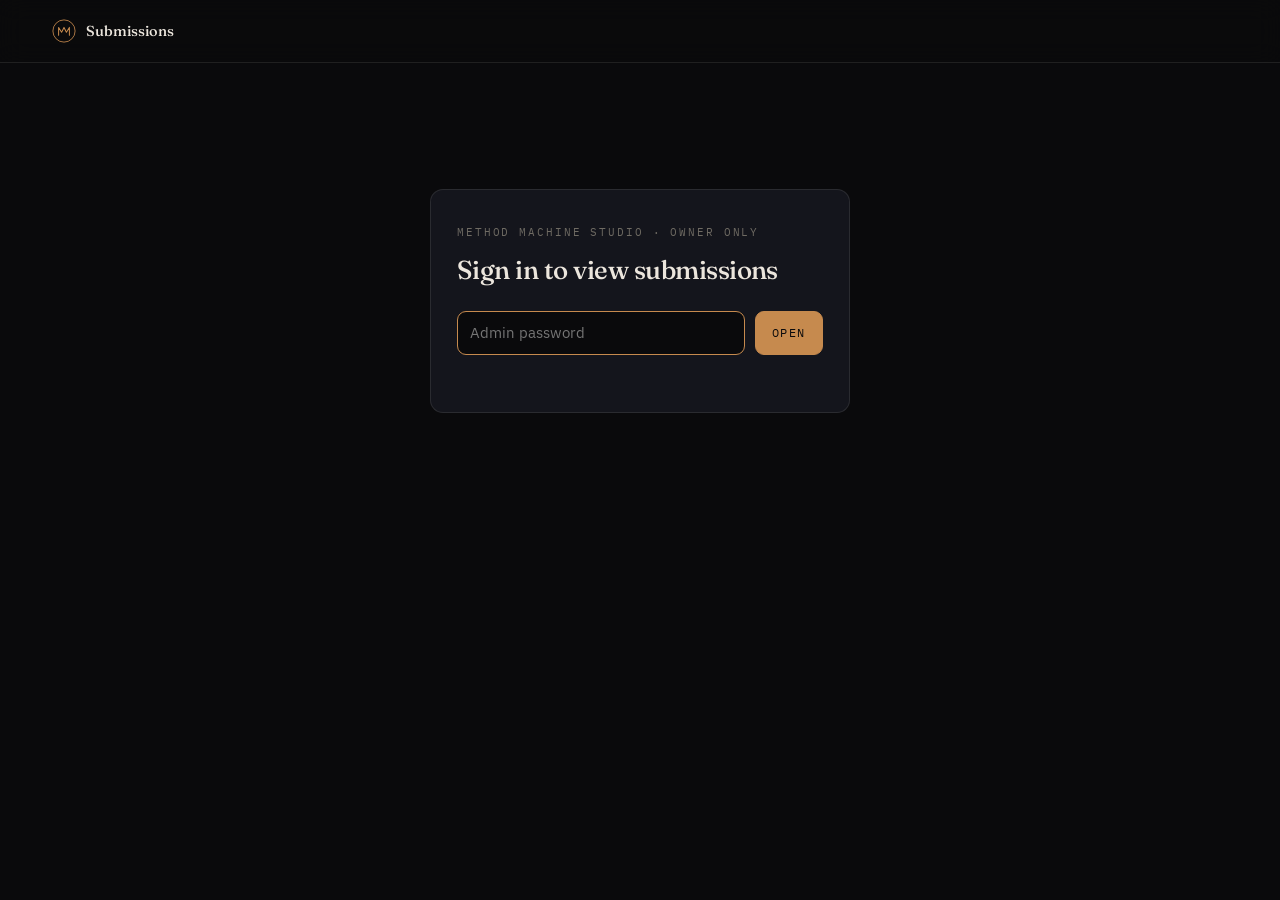
<file: public/admin.html>
<!doctype html>
<html lang="en">
<meta charset="utf-8">
<meta name="viewport" content="width=device-width, initial-scale=1">
<title>Submissions — Method Machine Studio</title>
<meta name="robots" content="noindex, nofollow">
<link rel="icon" href="/favicon.svg" type="image/svg+xml">
<meta name="theme-color" content="#0a0a0c">
<link rel="preconnect" href="https://fonts.googleapis.com">
<link rel="preconnect" href="https://fonts.gstatic.com" crossorigin>
<link rel="stylesheet" href="https://fonts.googleapis.com/css2?family=Fraunces:opsz,wght@9..144,500&family=IBM+Plex+Mono:wght@400;500&family=IBM+Plex+Sans:wght@400;500&display=swap">
<style>
  :root{
    --stage:#0a0a0c; --panel:#14151c; --panel-2:#1b1d26; --ink:#ece6dd; --ink-dim:#a7a49c; --ink-faint:#6f6b63;
    --copper:#c68a4e; --copper-hi:#e2b681; --blue:#6098de; --blue-hi:#a3c3ef;
    --line:rgba(236,230,221,.10); --line-copper:rgba(198,138,78,.28); --line-blue:rgba(96,152,222,.32);
    --f-disp:"Fraunces",Georgia,serif; --f-body:"IBM Plex Sans",system-ui,sans-serif; --f-mono:"IBM Plex Mono",ui-monospace,monospace;
    color-scheme:dark;
  }
  *{box-sizing:border-box}
  [hidden]{display:none!important}
  body{margin:0; background:var(--stage); color:var(--ink); font-family:var(--f-body); font-size:14.5px; line-height:1.55}
  h1,h2{margin:0; font-family:var(--f-disp); font-weight:500; letter-spacing:-.02em}
  p{margin:0}
  button,input{font:inherit; color:inherit}
  :focus-visible{outline:2px solid var(--blue); outline-offset:2px}
  .lbl{font-family:var(--f-mono); font-size:10.5px; letter-spacing:.18em; text-transform:uppercase; color:var(--ink-faint)}
  .wrap{max-width:1240px; margin-inline:auto; padding-inline:clamp(16px,3vw,32px)}
  .top{border-bottom:1px solid var(--line); background:rgba(10,10,12,.9); position:sticky; top:0; z-index:5; backdrop-filter:blur(12px)}
  .top .wrap{display:flex; align-items:center; gap:14px; min-height:62px; flex-wrap:wrap}
  .brand{display:flex; align-items:center; gap:10px; margin-right:auto}
  .brand svg{width:24px; height:24px}
  .brand b{font-family:var(--f-disp); font-weight:500}
  .btn{display:inline-flex; align-items:center; justify-content:center; min-height:44px; padding:10px 16px; border-radius:9px; border:1px solid var(--line-blue); background:transparent; color:var(--ink); font-family:var(--f-mono); font-size:11.5px; letter-spacing:.14em; text-transform:uppercase; cursor:pointer}
  .btn:hover{background:rgba(96,152,222,.1)}
  .btn.go{background:var(--copper); border-color:var(--copper); color:var(--stage)}
  .btn.go:hover{background:var(--copper-hi)}
  input[type=password],input[type=search]{background:var(--stage); border:1px solid var(--line); border-radius:9px; min-height:44px; padding:10px 12px}
  input:focus{outline:none; border-color:var(--copper)}

  .gate{max-width:420px; margin:14vh auto 0; background:var(--panel); border:1px solid var(--line); border-radius:13px; padding:30px 26px}
  .gate h1{font-size:26px; margin-top:8px}
  .gate form{display:flex; gap:10px; margin-top:20px; flex-wrap:wrap}
  .gate input{flex:1; min-width:180px}
  .err{color:var(--copper-hi); font-family:var(--f-mono); font-size:12px; margin-top:12px; min-height:1.2em}

  .tabs{display:flex; gap:4px; flex-wrap:wrap; margin:22px 0 0; border-bottom:1px solid var(--line)}
  .tabs button{background:none; border:0; border-bottom:2px solid transparent; margin-bottom:-1px; min-height:52px; padding:6px 14px; cursor:pointer; text-align:left; color:var(--ink-dim)}
  .tabs button b{display:block; font-family:var(--f-mono); font-size:11px; letter-spacing:.14em; text-transform:uppercase; font-weight:500}
  .tabs button span{font-size:12px; color:var(--ink-faint)}
  .tabs button[aria-selected="true"]{color:var(--ink); border-bottom-color:var(--copper)}
  .tabs button .n{color:var(--copper-hi)}

  .bar{display:flex; gap:10px; align-items:center; flex-wrap:wrap; margin:18px 0}
  .bar input{flex:1; min-width:200px}
  .count{font-family:var(--f-mono); font-size:12px; color:var(--ink-dim)}

  .list{border:1px solid var(--line); border-radius:12px; overflow:hidden; background:var(--panel)}
  .item + .item{border-top:1px solid var(--line)}
  .item summary{list-style:none; cursor:pointer; display:grid; grid-template-columns:150px minmax(0,1.3fr) minmax(0,1fr) auto; gap:14px; align-items:center; padding:12px 16px; min-height:52px}
  .item summary::-webkit-details-marker{display:none}
  .item summary:hover{background:var(--panel-2)}
  .item[open] summary{background:var(--panel-2); border-bottom:1px solid var(--line)}
  .when{font-family:var(--f-mono); font-size:12px; color:var(--ink-dim)}
  .who{overflow:hidden; text-overflow:ellipsis; white-space:nowrap}
  .who small{display:block; color:var(--ink-dim); font-size:12.5px; overflow:hidden; text-overflow:ellipsis}
  .tag{font-family:var(--f-mono); font-size:10.5px; letter-spacing:.1em; color:var(--blue-hi); overflow:hidden; text-overflow:ellipsis; white-space:nowrap}
  .chev{color:var(--ink-faint); font-family:var(--f-mono)}
  .item[open] .chev{color:var(--copper)}
  .fields{display:grid; grid-template-columns:180px minmax(0,1fr); gap:8px 18px; padding:16px 18px 20px}
  .fields dt{font-family:var(--f-mono); font-size:10.5px; letter-spacing:.14em; text-transform:uppercase; color:var(--ink-faint); padding-top:3px}
  .fields dd{margin:0; overflow-wrap:anywhere; white-space:pre-wrap}
  .fields pre{margin:0; white-space:pre-wrap; overflow-wrap:anywhere; font-family:var(--f-mono); font-size:12px; background:var(--stage); border:1px solid var(--line); border-radius:8px; padding:12px; max-height:420px; overflow:auto}
  .empty{padding:40px 18px; text-align:center; color:var(--ink-dim)}
  .more{display:flex; justify-content:center; margin:16px 0 60px}

  @media (max-width:760px){
    .item summary{grid-template-columns:1fr auto; gap:4px 10px}
    .item summary .when{grid-column:1 / -1}
    .item summary .tag{grid-column:1}
    .fields{grid-template-columns:1fr}
  }
</style>

<header class="top">
  <div class="wrap">
    <div class="brand"><svg viewBox="0 0 40 40" aria-hidden="true"><circle cx="20" cy="20" r="18.5" fill="none" stroke="#c68a4e" stroke-width="1.4"/><path d="M11 27V14l5 8 4-8 4 8 5-8v13" fill="none" stroke="#c68a4e" stroke-width="1.7" stroke-linejoin="round" stroke-linecap="round"/></svg><b>Submissions</b></div>
    <button class="btn" id="refresh" type="button" hidden>Refresh</button>
    <button class="btn" id="signout" type="button" hidden>Sign out</button>
  </div>
</header>

<main class="wrap">
  <section class="gate" id="gate">
    <span class="lbl">Method Machine Studio · owner only</span>
    <h1>Sign in to view submissions</h1>
    <form id="login">
      <input type="password" id="pw" autocomplete="current-password" aria-label="Admin password" placeholder="Admin password" required>
      <button class="btn go" type="submit">Open</button>
    </form>
    <p class="err" id="loginErr" role="alert"></p>
  </section>

  <section id="app" hidden>
    <div class="tabs" role="tablist" id="tabs"></div>
    <div class="bar">
      <input type="search" id="q" placeholder="Filter by name, email, track, anything" aria-label="Filter submissions">
      <span class="count" id="count"></span>
      <button class="btn" id="csv" type="button">Download CSV</button>
    </div>
    <div class="list" id="list"></div>
    <div class="more"><button class="btn" id="more" type="button" hidden>Load older</button></div>
  </section>
</main>

<script>
(function(){
  "use strict";
  var $=function(id){return document.getElementById(id)};
  var KEY="mms_admin", token="", tables={}, current="", rows=[], total=0, cols=[];
  try{ token=sessionStorage.getItem(KEY)||""; }catch(e){}

  /* row headline per table: [who, detail, tag] */
  var HEAD={
    waitlist:function(r){return [r.email, r.page||"", ""]},
    applications:function(r){return [r.name||"(no name)", r.email, [r.candidate, r.aptitude_auto&&("aptitude "+r.aptitude_auto), r.hard_fails&&r.hard_fails!=="0"&&("hard fails "+r.hard_fails)].filter(Boolean).join(" · ")]},
    institute_papers:function(r){return [r.name||"(no name)", r.email, [r.roll, r.track, r.years].filter(Boolean).join(" · ")]},
    members:function(r){return [r.email||r.customer_id, r.subscription_id, [r.plan, r.interval, r.status].filter(Boolean).join(" · ")]},
    uploads:function(r){return [r.name||r.r2_key, r.slot||"", r.size?Math.round(r.size/1024)+" KB":""]}
  };

  function h(tag, attrs, kids){
    var el=document.createElement(tag);
    for(var k in (attrs||{})){ var v=attrs[k]; if(v==null||v===false) continue;
      if(k==="text") el.textContent=v; else if(k.slice(0,2)==="on") el.addEventListener(k.slice(2),v); else el.setAttribute(k,v===true?"":v); }
    (kids||[]).forEach(function(c){ if(c!=null) el.appendChild(typeof c==="string"?document.createTextNode(c):c); });
    return el;
  }
  function when(s){ if(!s) return "—"; var d=new Date(s); return isNaN(d)?s:d.toLocaleString(undefined,{year:"numeric",month:"short",day:"numeric",hour:"2-digit",minute:"2-digit"}); }

  function api(path){
    return fetch(path,{headers:{Authorization:"Bearer "+token,Accept:"application/json"},cache:"no-store"}).then(function(r){
      return r.json().catch(function(){return {ok:false}}).then(function(j){ j._status=r.status; return j; });
    });
  }
  function signedOut(msg){
    token=""; try{ sessionStorage.removeItem(KEY); }catch(e){}
    $("app").hidden=true; $("gate").hidden=false; $("refresh").hidden=true; $("signout").hidden=true;
    $("loginErr").textContent=msg||""; $("pw").value=""; $("pw").focus();
  }
  function explain(j){
    if(j._status===401) return "That password isn't right.";
    if(j._status===429) return "Too many wrong attempts. Wait ten minutes and try again.";
    if(j.error==="admin_not_configured") return "The ADMIN_PASSWORD secret isn't set on the Worker yet.";
    return "Couldn't load submissions. Try again.";
  }

  function loadSummary(){
    return api("/api/admin/summary").then(function(j){
      if(!j.ok){ signedOut(explain(j)); return false; }
      tables=j.tables;
      $("gate").hidden=true; $("app").hidden=false; $("refresh").hidden=false; $("signout").hidden=false;
      if(!current){ current=Object.keys(tables).filter(function(k){return tables[k].count>0})[0]||"waitlist"; }
      renderTabs(); return true;
    }).catch(function(){ signedOut("We couldn't reach the server."); return false; });
  }
  function renderTabs(){
    var t=$("tabs"); t.textContent="";
    Object.keys(tables).forEach(function(k){
      var s=tables[k];
      t.appendChild(h("button",{type:"button",role:"tab","aria-selected":k===current?"true":"false",onclick:function(){ current=k; renderTabs(); loadRows(false); }},[
        h("b",{},[s.label+" ",h("span",{class:"n",text:String(s.count)})]),
        h("span",{text:s.last?"Latest "+when(s.last):"None yet"})
      ]));
    });
  }
  function loadRows(more){
    var off=more?rows.length:0;
    if(!more){ rows=[]; $("list").textContent=""; $("list").appendChild(h("p",{class:"empty",text:"Loading…"})); }
    return api("/api/admin/rows?table="+encodeURIComponent(current)+"&limit=500&offset="+off).then(function(j){
      if(!j.ok){ if(j._status===401||j._status===429) signedOut(explain(j)); return; }
      cols=j.cols; total=j.total; rows=more?rows.concat(j.rows):j.rows; renderRows();
    });
  }
  function matches(r,q){ if(!q) return true; q=q.toLowerCase(); return cols.some(function(c){ return r[c]!=null && String(r[c]).toLowerCase().indexOf(q)>=0; }); }
  function pretty(v){
    if(typeof v!=="string") return null;
    var s=v.trim(); if(!(s[0]==="{"||s[0]==="[")) return null;
    try{ return JSON.stringify(JSON.parse(s),null,2); }catch(e){ return null; }
  }
  function renderRows(){
    var list=$("list"); list.textContent="";
    var q=$("q").value.trim(), shown=rows.filter(function(r){return matches(r,q)});
    $("count").textContent=shown.length+" shown · "+total+" total";
    $("more").hidden=rows.length>=total;
    if(!shown.length){ list.appendChild(h("p",{class:"empty",text:rows.length?"Nothing matches that filter.":"No submissions yet."})); return; }
    var head=HEAD[current]||function(){return ["","",""]};
    var time=cols[1];
    shown.forEach(function(r){
      var hd=head(r);
      var d=h("details",{class:"item"},[h("summary",{},[
        h("span",{class:"when",text:when(r[time])}),
        h("span",{class:"who"},[hd[0]||"—",hd[1]?h("small",{text:hd[1]}):null]),
        h("span",{class:"tag",text:hd[2]||""}),
        h("span",{class:"chev","aria-hidden":"true",text:"+"})
      ])]);
      d.addEventListener("toggle",function(){
        if(!d.open||d.querySelector(".fields")) return;
        var dl=h("dl",{class:"fields"});
        cols.forEach(function(c){
          var v=r[c]; if(v==null||v==="") return;
          var p=pretty(v), long=typeof v==="string"&&v.length>240;
          dl.appendChild(h("dt",{text:c.replace(/_/g," ")}));
          dl.appendChild(h("dd",{},[p||long?h("pre",{text:p||v}):String(v)]));
        });
        d.appendChild(dl);
      });
      list.appendChild(d);
    });
  }
  function csv(){
    var q=$("q").value.trim(), shown=rows.filter(function(r){return matches(r,q)});
    var esc=function(v){ v=v==null?"":String(v); if(/^[=+\-@]/.test(v)) v="'"+v; return /[",\n\r]/.test(v)?'"'+v.replace(/"/g,'""')+'"':v; };
    var out=[cols.join(",")].concat(shown.map(function(r){return cols.map(function(c){return esc(r[c])}).join(",")})).join("\r\n");
    var a=h("a",{href:URL.createObjectURL(new Blob(["﻿"+out],{type:"text/csv"})),download:current+"-"+new Date().toISOString().slice(0,10)+".csv"});
    document.body.appendChild(a); a.click(); setTimeout(function(){ URL.revokeObjectURL(a.href); a.remove(); },500);
  }

  $("login").addEventListener("submit",function(e){
    e.preventDefault(); token=$("pw").value; $("loginErr").textContent="";
    loadSummary().then(function(ok){ if(ok){ try{ sessionStorage.setItem(KEY,token); }catch(e){} loadRows(false); } });
  });
  $("q").addEventListener("input",renderRows);
  $("csv").addEventListener("click",csv);
  $("more").addEventListener("click",function(){ loadRows(true); });
  $("refresh").addEventListener("click",function(){ loadSummary().then(function(ok){ if(ok) loadRows(false); }); });
  $("signout").addEventListener("click",function(){ signedOut(""); });

  if(token) loadSummary().then(function(ok){ if(ok) loadRows(false); }); else $("pw").focus();
})();
</script>
</html>
</file>
